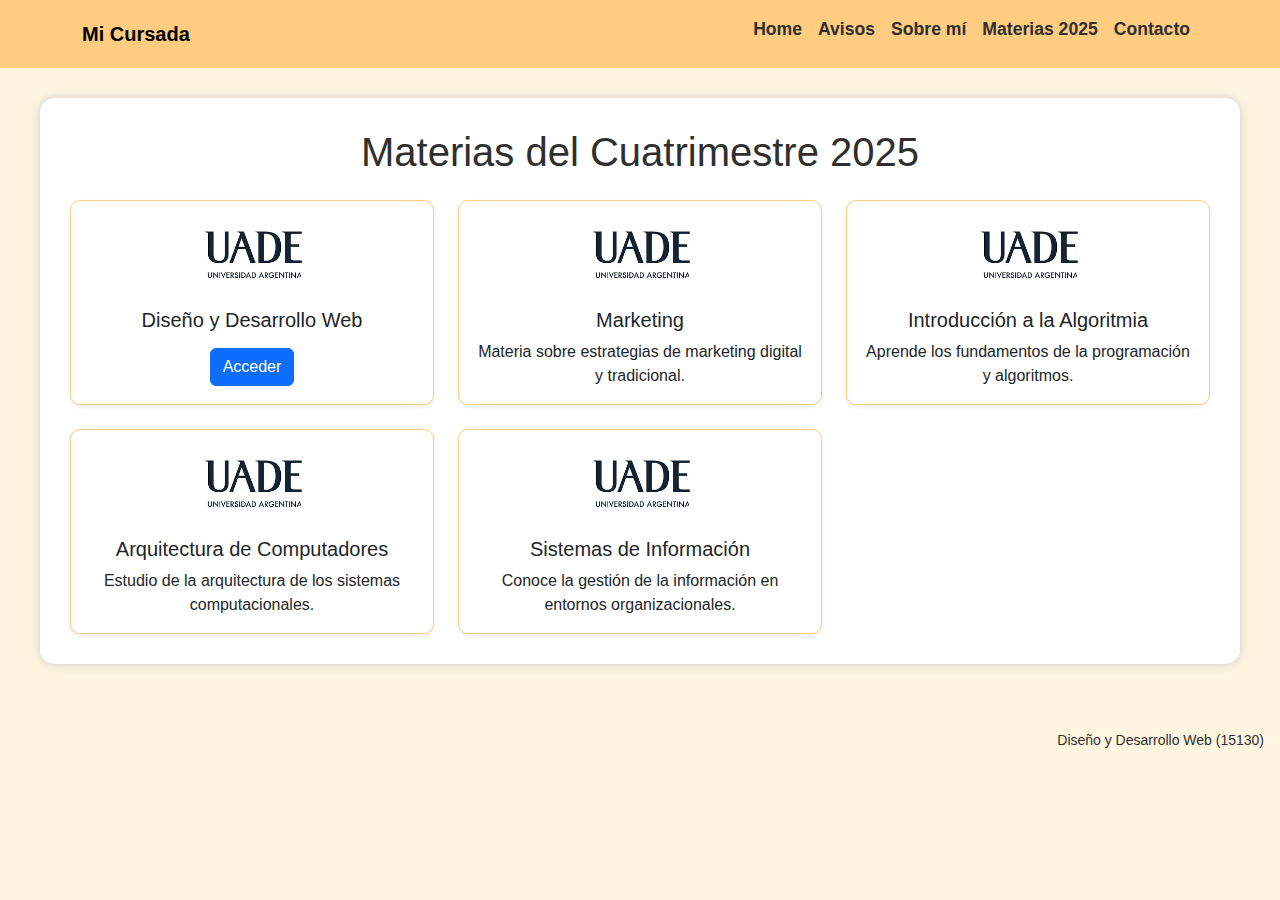
<file: materias2025.html>
<!DOCTYPE html>
<html lang="es">
<head>
  <meta charset="UTF-8">
  <title>Materias 2025</title>
  <link href="https://cdn.jsdelivr.net/npm/bootstrap@5.3.3/dist/css/bootstrap.min.css" rel="stylesheet">
  <link href="style.css" rel="stylesheet">
  <style>
    /* Ajuste de tamaño de imagenes dentro de las tarjetas */
    .card-img-top {
      width: 100px; /*como un logo */
      height: auto;
      margin: 20px auto 10px auto; /* centrado */
      display: block;
    }

    /* Mejorar ubicación en el teléfono */
    @media (max-width: 768px) {
      .card {
        margin-bottom: 20px;
      }
    }
  </style>
</head>

<body>

  <!-- NAV -->
  <nav class="navbar navbar-expand-lg">
    <div class="container">
      <a class="navbar-brand fw-bold" href="micursada.html">Mi Cursada</a>
      <button class="navbar-toggler" type="button" data-bs-toggle="collapse" data-bs-target="#navbarNav"
        aria-controls="navbarNav" aria-expanded="false" aria-label="Toggle navigation">
        <span class="navbar-toggler-icon"></span>
      </button>
      <div class="collapse navbar-collapse justify-content-end" id="navbarNav">
        <ul class="navbar-nav">
          <li class="nav-item"><a class="nav-link fw-bold" href="index.html">Home</a></li>
          <li class="nav-item"><a class="nav-link fw-bold" href="avisos.html">Avisos</a></li>
          <li class="nav-item"><a class="nav-link fw-bold" href="sobremi.html">Sobre mí</a></li>
          <li class="nav-item"><a class="nav-link fw-bold active" href="materias2025.html">Materias 2025</a></li>
          <li class="nav-item"><a class="nav-link fw-bold" href="contacto.html">Contacto</a></li>
        </ul>
      </div>
    </div>
  </nav>

<!-- CONTENIDO -->
<div class="container-custom">
  <h1 class="mb-4 text-center">Materias del Cuatrimestre 2025</h1>
  <div class="row g-4">

    <div class="col-md-4 col-sm-6">
      <div class="card shadow-sm h-100">
        <img src="uade.jpg" class="card-img-top" alt="Diseño y Desarrollo Web">
        <div class="card-body text-center">
          <h5 class="card-title">Diseño y Desarrollo Web</h5>
          <a href="https://virtualbsp.uade.edu.ar/d2l/home/43569" target="_blank" class="btn btn-primary mt-2">Acceder</a>
        </div>
      </div>
    </div>

    <div class="col-md-4 col-sm-6">
      <div class="card shadow-sm h-100">
        <img src="uade.jpg" class="card-img-top" alt="Marketing">
        <div class="card-body text-center">
          <h5 class="card-title">Marketing</h5>
          <p class="card-text">Materia sobre estrategias de marketing digital y tradicional.</p>
        </div>
      </div>
    </div>

    <div class="col-md-4 col-sm-6">
      <div class="card shadow-sm h-100">
        <img src="uade.jpg" class="card-img-top" alt="Introducción a la algoritmia">
        <div class="card-body text-center">
          <h5 class="card-title">Introducción a la Algoritmia</h5>
          <p class="card-text">Aprende los fundamentos de la programación y algoritmos.</p>
        </div>
      </div>
    </div>

    <div class="col-md-4 col-sm-6">
      <div class="card shadow-sm h-100">
        <img src="uade.jpg" class="card-img-top" alt="Arquitectura de computadores">
        <div class="card-body text-center">
          <h5 class="card-title">Arquitectura de Computadores</h5>
          <p class="card-text">Estudio de la arquitectura de los sistemas computacionales.</p>
        </div>
      </div>
    </div>

    <div class="col-md-4 col-sm-6">
      <div class="card shadow-sm h-100">
        <img src="uade.jpg" class="card-img-top" alt="Sistemas de Información">
        <div class="card-body text-center">
          <h5 class="card-title">Sistemas de Información</h5>
          <p class="card-text">Conoce la gestión de la información en entornos organizacionales.</p>
        </div>
      </div>
    </div>

  </div>
</div>

<!-- Footer -->
<footer class="text-end p-3 mt-5">
  <small>Diseño y Desarrollo Web (15130)</small>
</footer>

</body>
</html>
</file>
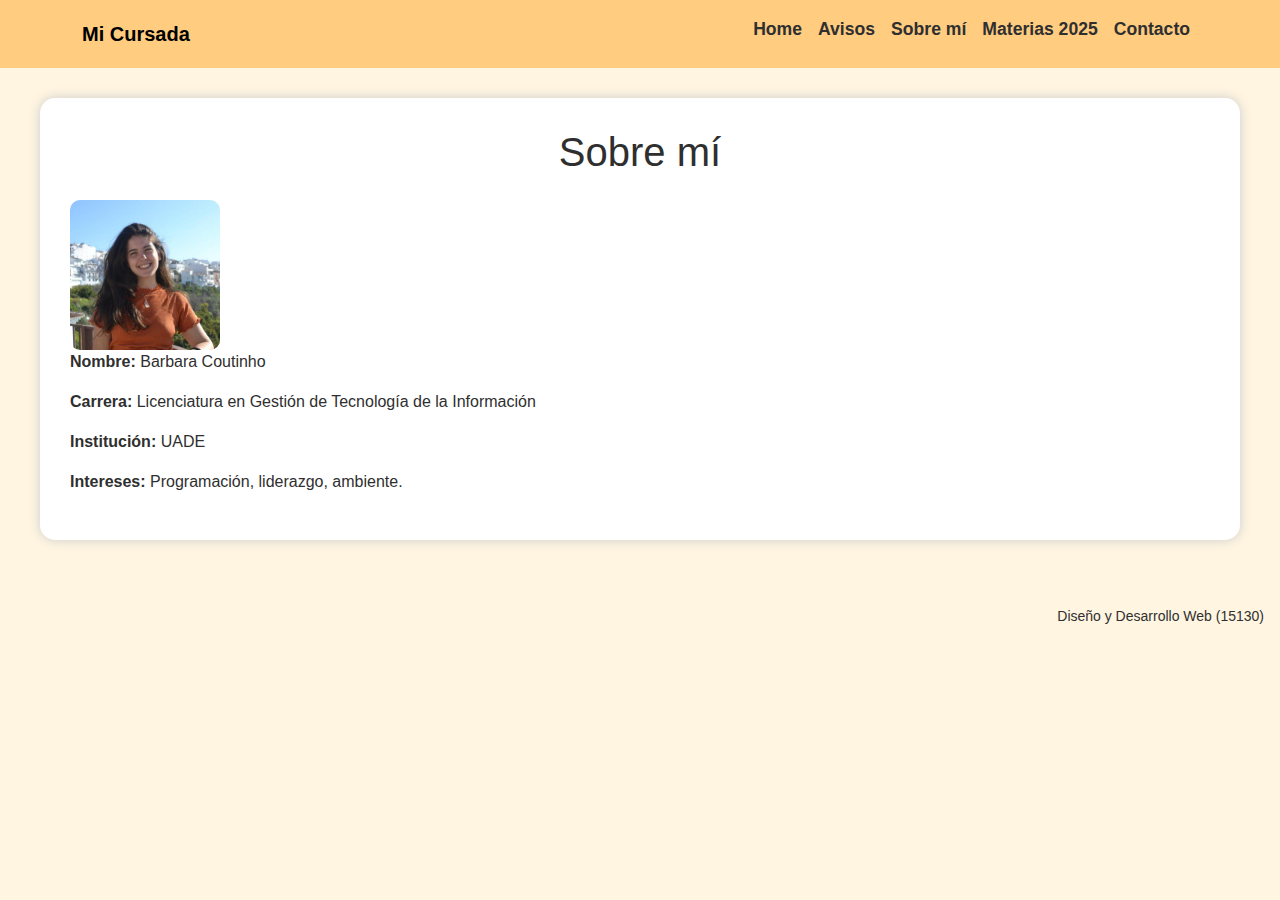
<file: sobremi.html>
<!DOCTYPE html>
<html lang="es">
<head>
  <meta charset="UTF-8">
  <title>Sobre mí</title>
  <link href="https://cdn.jsdelivr.net/npm/bootstrap@5.3.3/dist/css/bootstrap.min.css" rel="stylesheet">
  <link href="style.css" rel="stylesheet">
</head>

<body>

  <!-- NAV -->
  <nav class="navbar navbar-expand-lg">
    <div class="container">
      <a class="navbar-brand fw-bold" href="micursada.html">Mi Cursada</a>
      <button class="navbar-toggler" type="button" data-bs-toggle="collapse" data-bs-target="#navbarNav"
        aria-controls="navbarNav" aria-expanded="false" aria-label="Toggle navigation">
        <span class="navbar-toggler-icon"></span>
      </button>
      <div class="collapse navbar-collapse justify-content-end" id="navbarNav">
        <ul class="navbar-nav">
          <li class="nav-item"><a class="nav-link fw-bold" href="index.html">Home</a></li>
          <li class="nav-item"><a class="nav-link fw-bold" href="avisos.html">Avisos</a></li>
          <li class="nav-item"><a class="nav-link fw-bold active" href="sobremi.html">Sobre mí</a></li>
          <li class="nav-item"><a class="nav-link fw-bold" href="materias2025.html">Materias 2025</a></li>
          <li class="nav-item"><a class="nav-link fw-bold" href="contacto.html">Contacto</a></li>
        </ul>
      </div>
    </div>
  </nav>

  <!-- CONTENIDO -->
  <div class="container-custom">
    <h1 class="text-center mb-4">Sobre mí</h1>
    <img src="foto.JPG" alt="Mi Foto de Perfil" width="150">
    <p><strong>Nombre:</strong> Barbara Coutinho</p>
    <p><strong>Carrera:</strong> Licenciatura en Gestión de Tecnología de la Información</p>
    <p><strong>Institución:</strong> UADE</p>
    <p><strong>Intereses:</strong> Programación, liderazgo, ambiente.</p>
  </div>
  
<!-- Footer -->
  <footer class="text-end p-3 mt-5">
    <small>Diseño y Desarrollo Web (15130)</small>
  </footer>
  

</body>
</html>
</file>
<file: style.css>
body {
    font-family: Arial, sans-serif;
    background-color: #FFF5E1;
    color: #2F2F2F;
    margin: 0;
    padding: 0;
  }
  
  nav {
    background-color: #FFCC80;
  }
  
  .navbar-brand {
    color: #000 !important;
    font-weight: bold;
  }
  
  .nav-link {
    color: #2F2F2F !important;
    font-weight: bold;
    transition: color 0.3s;
  }
  
  .nav-link:hover {
    color: #000 !important;
  }
  
  .container-custom {
    max-width: 1200px;
    margin: 30px auto;
    background-color: white;
    padding: 30px;
    border-radius: 15px;
    box-shadow: 0 0 12px #ccc;
  }
  
  img {
    max-width: 100%;
    border-radius: 10px;
  }
  
  /* Especiales */
  .card {
    border: 1px solid #FFCC80;
    border-radius: 10px;
  }
  
  .card-body {
    text-align: center;
  }
  
  .alert {
    border-left: 4px solid #FFCC80;
  }
  
  ul {
    padding-left: 20px;
  }
  
  li {
    margin-bottom: 10px;
    font-size: 1.1em;
  }
</file>
